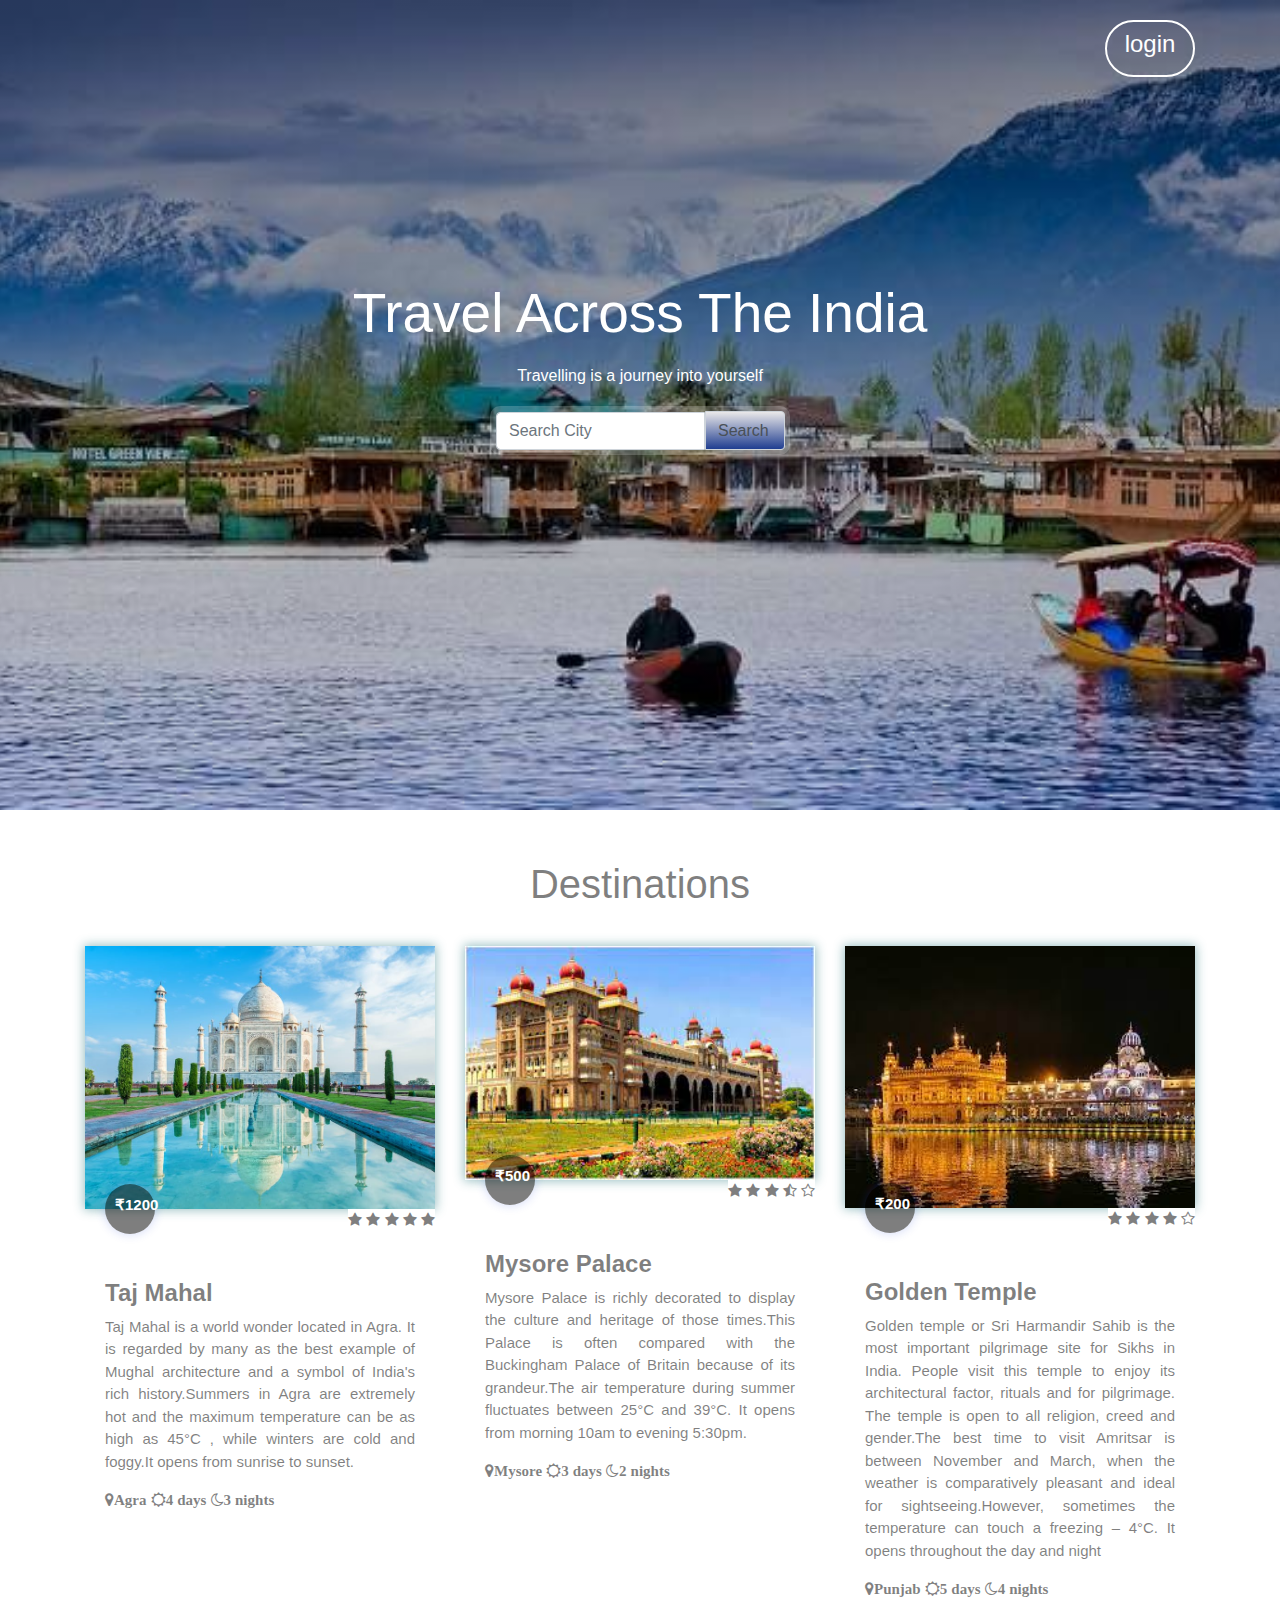
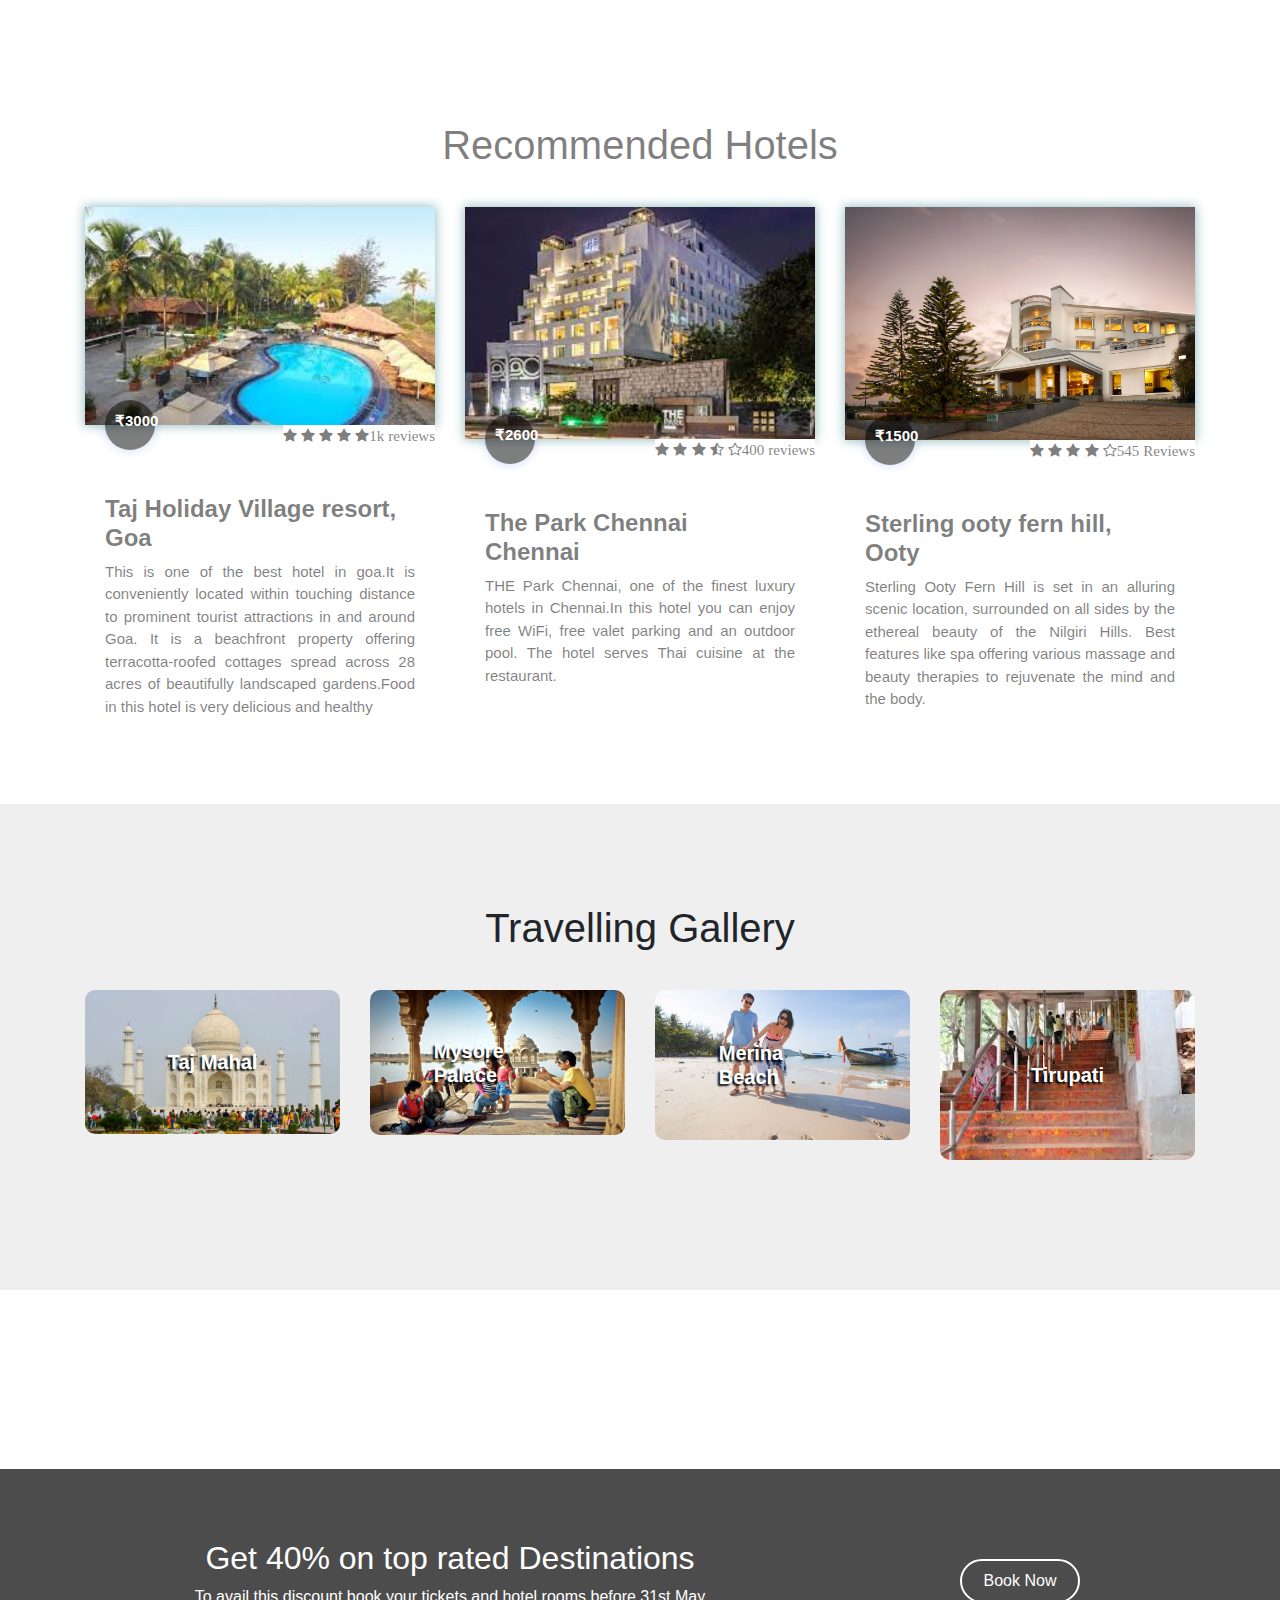
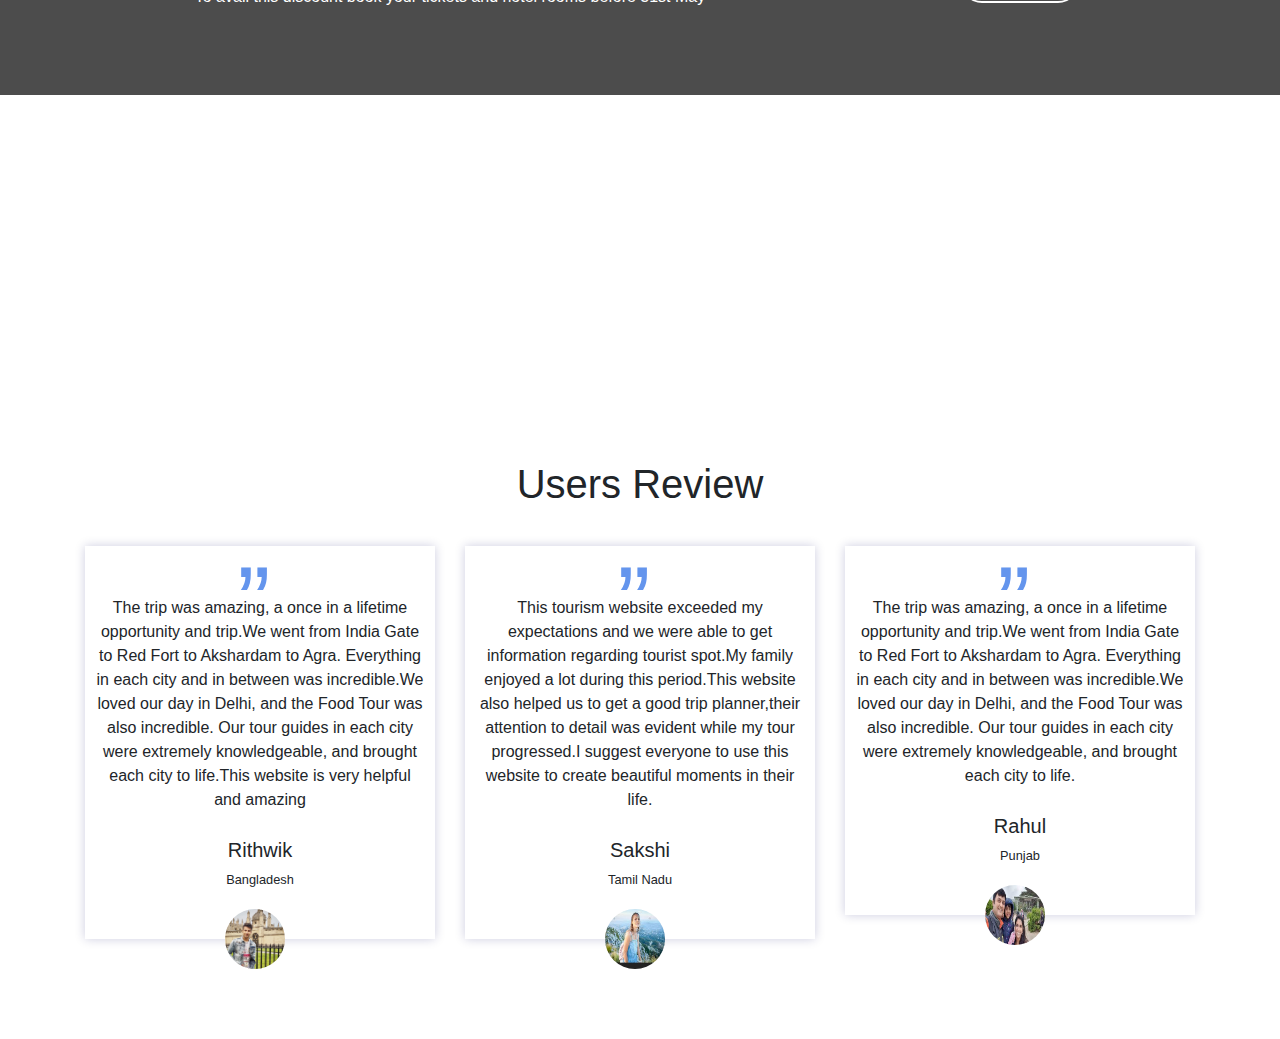
<file: Travelwebsite/index.html>
<html>
    <head>
        <title> Travel Webpage</title>
        <link rel="stylesheet" href="style.css">
        <link rel="stylesheet" href="https://stackpath.bootstrapcdn.com/font-awesome/4.7.0/css/font-awesome.min.css">
        <meta name="viewport" content="width=device-width, initial-scale=1.0">
        <link rel="stylesheet" href="https://stackpath.bootstrapcdn.com/bootstrap/4.5.2/css/bootstrap.min.css">
    </head>
    <body>
     <section class="header">
      <div class="container"> 
        <a href='login.html'><button type="button" class="login-btn"><h4 >login</h4></button></a>
      </div>
      <h1>Travel Across The India </h1>
      <p>Travelling is a journey into yourself</p>
      <div class="input-group">
          <input type="text" class="form-control" placeholder="Search City">
          <div class="input-group-append">
          <button type="submit" class="input-group-text btn">Search</button>
          </div>  
      </div>
    </section>
     <section class="features">
         <h1>Destinations</h1>
         <div class="container">
         <div class="row">
         <div class="col-md-4">
             <div class="feature-box">
             <div class="feature-img">
                <img src="images/image 2.jpg"> 
                <div class="price">
                    <p>₹1200</p>
                </div>
                <div class="rating">
                    <i class="fa fa-star"></i>
                    <i class="fa fa-star"></i>
                    <i class="fa fa-star"></i>
                    <i class="fa fa-star"></i>
                    <i class="fa fa-star"></i>
                </div>
             </div>    
             </div>
             <div class="feature-details">
                 <h4>Taj Mahal</h4>
                 <p>Taj Mahal is a world wonder located in Agra. It is regarded by many as the best example of Mughal architecture and a symbol of India's rich history.Summers in Agra are extremely hot and the maximum temperature can be as high as 45°C , while winters are cold and foggy.It opens from sunrise to sunset. </p>
                 <div>
                     <span>
                        <i class="fa fa-map-marker"><b>Agra</b></i> 
                        <i class="fa fa-sun-o"><b>4 days</b></i>
                        <i class="fa fa-moon-o"><b>3 nights</b></i>  
                     </span>
                 </div>
             </div>
         </div>
         <div class="col-md-4">
            <div class="feature-box">
                <div class="feature-img">
                   <img src="images/image 3.jpg"> 
                   <div class="price">
                       <p>₹500</p>
                   </div>
                   <div class="rating">
                       <i class="fa fa-star"></i>
                       <i class="fa fa-star"></i>
                       <i class="fa fa-star"></i>
                       <i class="fa fa-star-half-o"></i>
                       <i class="fa fa-star-o"></i>
                   </div>
                </div>    
                </div>
                <div class="feature-details">
                    <h4>Mysore Palace</h4>
                    <p>Mysore Palace  is richly decorated to display the culture and heritage of those times.This Palace is often compared with the Buckingham Palace of Britain because of its grandeur.The air temperature during summer fluctuates between 25°C and 39°C. It opens from morning 10am to evening 5:30pm. </p>
                    <div>
                        <span>
                           <i class="fa fa-map-marker"><b>Mysore</b></i> 
                           <i class="fa fa-sun-o"><b>3 days</b></i>
                           <i class="fa fa-moon-o"><b>2 nights</b></i>  
                        </span>
                    </div>
                </div>
         </div>
         <div class="col-md-4">
            <div class="feature-box">
                <div class="feature-img">
                   <img src="images/image 4.jpg"> 
                   <div class="price">
                       <p>₹200</p>
                   </div>
                   <div class="rating">
                       <i class="fa fa-star"></i>
                       <i class="fa fa-star"></i>
                       <i class="fa fa-star"></i>
                       <i class="fa fa-star"></i>
                       <i class="fa fa-star-o"></i>
                   </div>
                </div>    
                </div>
                <div class="feature-details">
                    <h4>Golden Temple</h4>
                    <p>Golden temple or Sri Harmandir Sahib is the most important pilgrimage site for Sikhs in India. People visit this temple to enjoy its architectural factor, rituals and for pilgrimage. The temple is open to all religion, creed and gender.The best time to visit Amritsar is between November and March, when the weather is comparatively pleasant and ideal for sightseeing.However, sometimes the temperature can touch a freezing – 4°C. It opens throughout the day and night </p>
                    <div>
                        <span>
                           <i class="fa fa-map-marker"><b>Punjab</b></i> 
                           <i class="fa fa-sun-o"><b>5 days</b></i>
                           <i class="fa fa-moon-o"><b>4 nights</b></i>  
                        </span>
                    </div>
                </div>
         </div>
        </div>
         </div>
     </section>
     <section class="features">
        <h1>Recommended Hotels</h1>
        <div class="container">
        <div class="row">
        <div class="col-md-4">
            <div class="feature-box">
            <div class="feature-img">
               <img src="images/hotel 1.jpg"> 
               <div class="price">
                   <p>₹3000</p>
               </div>
               <div class="rating">
                   <i class="fa fa-star"></i>
                   <i class="fa fa-star"></i>
                   <i class="fa fa-star"></i>
                   <i class="fa fa-star"></i>
                   <i class="fa fa-star">1k reviews</i>
               </div>
            </div>    
            </div>
            <div class="feature-details">
                <h4>Taj Holiday Village resort,<br>Goa</h4>
                <p>This is one of the best hotel in goa.It is conveniently located within touching distance to prominent tourist attractions in and around Goa. It  is a beachfront property offering terracotta-roofed cottages spread across 28 acres of beautifully landscaped gardens.Food in this hotel is very delicious and healthy </p>
                
            </div>
        </div>
        <div class="col-md-4">
           <div class="feature-box">
               <div class="feature-img">
                  <img src="images/hotel 2.jpg"> 
                  <div class="price">
                      <p>₹2600</p>
                  </div>
                  <div class="rating">
                      <i class="fa fa-star"></i>
                      <i class="fa fa-star"></i>
                      <i class="fa fa-star"></i>
                      <i class="fa fa-star-half-o"></i>
                      <i class="fa fa-star-o">400 reviews</i>
                  </div>
               </div>    
               </div>
               <div class="feature-details">
                   <h4>The Park Chennai<br>Chennai</h4>
                   <p> THE Park Chennai, one of the finest luxury hotels in Chennai.In this hotel you can enjoy free WiFi, free valet parking and an outdoor pool. The hotel serves Thai cuisine at the restaurant. </p>
                  
               </div>
        </div>
        <div class="col-md-4">
           <div class="feature-box">
               <div class="feature-img">
                  <img src="images/hotel 3.jpg"> 
                  <div class="price">
                      <p>₹1500</p>
                  </div>
                  <div class="rating">
                      <i class="fa fa-star"></i>
                      <i class="fa fa-star"></i>
                      <i class="fa fa-star"></i>
                      <i class="fa fa-star"></i>
                      <i class="fa fa-star-o">545 Reviews</i>
                  </div>
               </div>    
               </div>
               <div class="feature-details">
                   <h4>Sterling ooty fern hill,<br>Ooty</h4>
                   <p>Sterling Ooty Fern Hill is set in an alluring scenic location, surrounded on all sides by the ethereal beauty of the Nilgiri Hills. Best features like spa offering various massage and beauty therapies to rejuvenate the mind and the body. </p>
                  
               </div>
        </div>
       </div>
        </div>
    </section>
     <section class="gallery">
         <h1>Travelling Gallery</h1>
      <div class="container">
          <div class="row">
            <div class="col-md-3">
               <div class="gallery-box" >
            <img src="images/image 5.jpg">
            <h4>Taj Mahal</h4>
            </div>
            </div>
            <div class="col-md-3">
                <div class="gallery-box" >
             <img src="images/image 6.jpg">
             <h4>Mysore Palace</h4>
             </div>
             </div>
             <div class="col-md-3">
                <div class="gallery-box" >
             <img src="images/image 7.jpg">
             <h4>Merina Beach</h4>
             </div>
             </div>
             <div class="col-md-3">
                <div class="gallery-box" >
             <img src="images/image 8.jpg">
             <h4>Tirupati</h4>
             </div>
             </div>
         </div>
      </div>      
     </section>
     <section class="banner">
         <div class="banner-highlights">
             <div class="container">
                 <div class="row">
                     <div class="col-md-8">
                      <h2>Get 40% on top rated Destinations</h2>
                      <p> To avail this discount book your tickets and hotel rooms before 31st May</p> 
                     </div>
                     <div class="col-md-4">
                         <button type="button" class="booking-btn">Book Now</button>
                     </div>
                 </div>
             </div>
         </div>
     </section>
     <section class="users-feedback">
         <h1>Users Review</h1>
         <div class="container">
             <div class="row">
                 <div class="col-md-4">
                   <div class="user-review">
                     <p>The trip was amazing, a once in a lifetime opportunity and trip.We went from India Gate to Red Fort to Akshardam to Agra. Everything in each city and in between was incredible.We loved our day in Delhi, and the Food Tour was also incredible. Our tour guides in each city were extremely knowledgeable, and brought each city to life.This website is very helpful and amazing</p>  
                     <h5>Rithwik</h5>
                     <small>Bangladesh</small>
                    </div>
                    <img src="images/user 1.jpg">
                 </div>
                 <div class="col-md-4">
                    <div class="user-review">
                        <p>This tourism website exceeded my expectations and we were able to get information regarding tourist spot.My family enjoyed a lot during this period.This website also helped us to get a good trip planner,their attention to detail was evident while my tour progressed.I suggest everyone to use this website to create beautiful moments in their life.</p>  
                        <h5>Sakshi</h5>
                        <small>Tamil Nadu</small>
                       </div>
                       <img src="images/user 2.jpg">
                 </div>
                 <div class="col-md-4">
                    <div class="user-review">
                        <p>The trip was amazing, a once in a lifetime opportunity and trip.We went from India Gate to Red Fort to Akshardam to Agra. Everything in each city and in between was incredible.We loved our day in Delhi, and the Food Tour was also incredible. Our tour guides in each city were extremely knowledgeable, and brought each city to life.</p>  
                        <h5>Rahul</h5>
                        <small>Punjab</small>
                       </div>
                       <img src="images/user 3.jpg">
                 </div>
             </div>
         </div>
     </section>
    
    </body>
</html>
</file>
<file: Travelwebsite/style.css>
*
{
    padding: 0;
    margin: 0;
}
.header
{
  height: 90%; 
  background-image: linear-gradient(rgba(0, 0, 0, 0.404),rgba(0, 0, 0, 0.103)),url("images/image 1.jpg");
  background-size: cover;
  background-position: center;
  background-attachment: fixed;
  padding-top: 20px;
  text-align: center;
  color: #fff;
}
.login-btn
{
   width: 90px;
   padding: 8px 0;
   outline: none;
   border: 2px solid #fff;
   border-radius: 50px;
   background: transparent;
   color: #fff;
   float: right;
}
.header h1
{
 padding-top: 260px;
 padding-bottom: 0;
 font-size: 55px;
}
.header p
{
    margin: 18px 0 ;
}
.input-group
{
    width: 50%;
    max-width: 300px;
    border-radius: 10px;
    background: rgba(255, 255, 255, 0.205);
    margin: auto ;
    padding: 5px;
}
.form-control
{
    border: 0;
    border-radius: 10px 0 0 10px;
    margin: 1px;
    box-shadow: black;
}
.input-group-text
{
    width: 80px;
    background-image: linear-gradient(#ff510007,#1f3d90);
    border: 0;
    color: #fff;
    padding: 0 25px;
    border-radius: 30px;
    box-shadow: none;
}
.features
{
  padding: 50px 0;

}
h1
{
 text-align: center;
 padding-bottom: 30px;
}
.feature-img img
{
   width: 100%;
}
.price
{
    width: 50px;
    height: 50px;
    background: rgba(0, 0, 0, 0.507);
    color: #fff;
    font-weight: 600 ;
    border-radius: 50%;
    padding: 10px;
    box-shadow: 0 0 10px 1px rgba(37, 73, 214, 0.18);
    position: absolute;
    left: 20px;
    bottom: -25px;
}
.feature-img
{
    position: relative;
}
.rating
{
    padding: 0;
    float: right;
    background: #fff;
    right: 0;
    position: absolute;
}
.features
{
    font-size: 15px;
    color: rgba(0, 0, 0, 0.507);
}
.feature-details
{
    padding: 20px;
    text-align: justify;
}
.feature-details h4
{
    font-weight: 700;
    margin-top: 20px;
}
..feature-details .fe
{
    margin-right: 5px;
}
.feature-box
{
    box-shadow: 0 0 10px 1px rgba(38, 120, 126, 0.473);
    margin-bottom: 30px;
}
.gallery
{
   padding: 100px 0;
   background: #efefef; 
}
.gallery-box img
{
    width: 100%;
    border-radius: 10px;
    cursor: pointer;
    transition: 1s;
}
.gallery-box img:hover
{
    transform: scale(1.1);
}
.gallery-box h4
{
display: block;
   color: #fff;
   text-shadow: -2px 2px 2px #000;
   font-weight: 600;
   font-size: 20px;
   position: absolute;
   top: 50%;
   left: 50%;
   transform: translate(-50%,-50%);
}
.gallery-box
{
    position: relative;
    margin-bottom: 30px;
}
.banner
{
    height: 80%;
    background-image: url(images/image\ 9.jpg);
    background-position: center;
    background-size: cover;
    background-attachment: fixed;
    padding-top: 14%;
}
.banner-highlights
{
    padding: 70px;
    background: rgba(0, 0, 0, 0.7);
    text-align: center;
    color: #fff;
}
.booking-btn
{
    width: 120px;
    padding: 8px 0;
    outline: none;
    border: 2px solid #fff;
    border-radius: 50px;
    background: transparent;
    color: #fff;
    margin-top: 20px;
}
.users-feedback
{
    padding: 50px 0;
}
.user-review
{
    text-align: center;
    box-shadow: 0 0 10px 0 rgba(0, 0, 100, 0.2);
    padding-bottom: 50px ;
}
.user-review p
{
    padding: 50px 10px 10px 10px;
}
.users-feedback img
{
    width: 60px;
    height: 60px;
    border-radius: 50%;
    position: relative;
    margin: -30px 0 20px 40%;
}
.user-review p::before
{
    content: '\201d';
    display: block;
    position: absolute;
    font-size: 100px;
    color: #6495ed;
    font-family: sans-serif;
    left: 44%;
    top: -20px;
}
.footer
{
    padding: 100px 5px;
    background-color: rgba(#2d557d,#9610fd);
    color:black;
}
</file>
